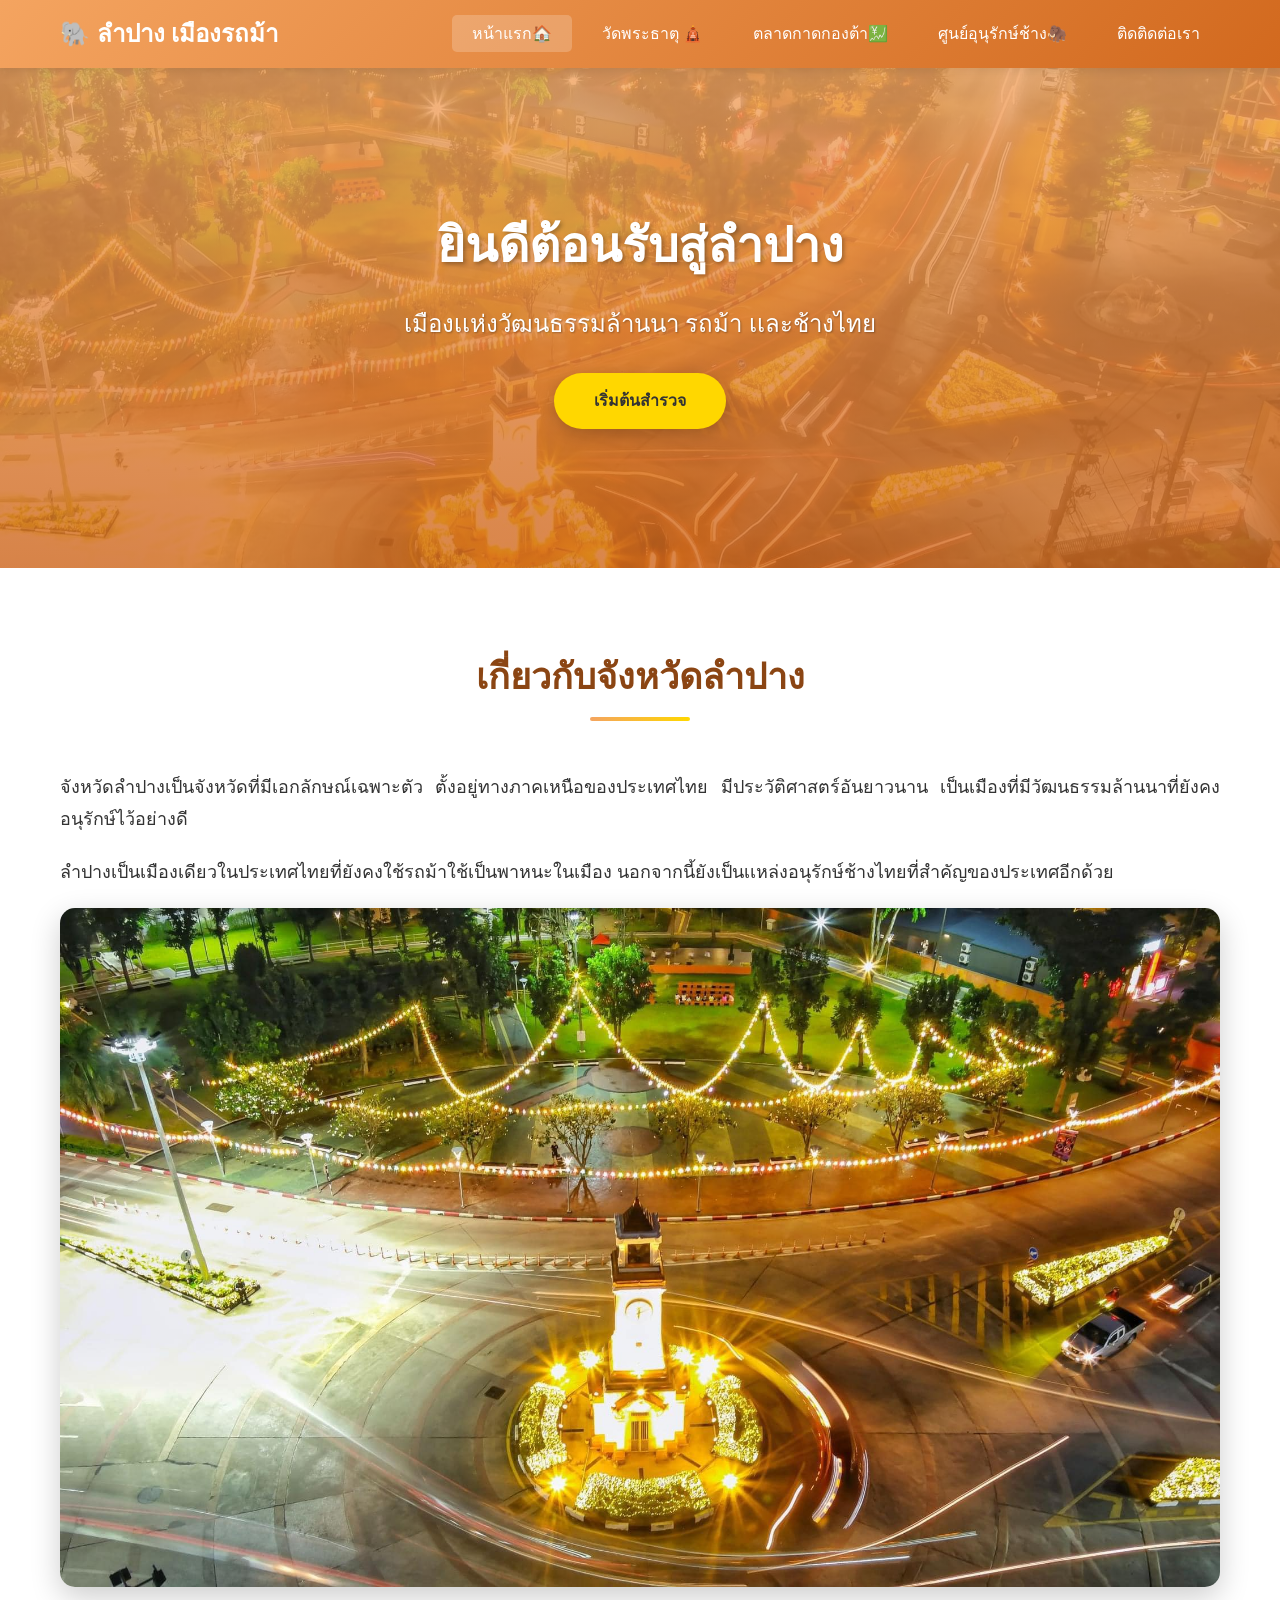
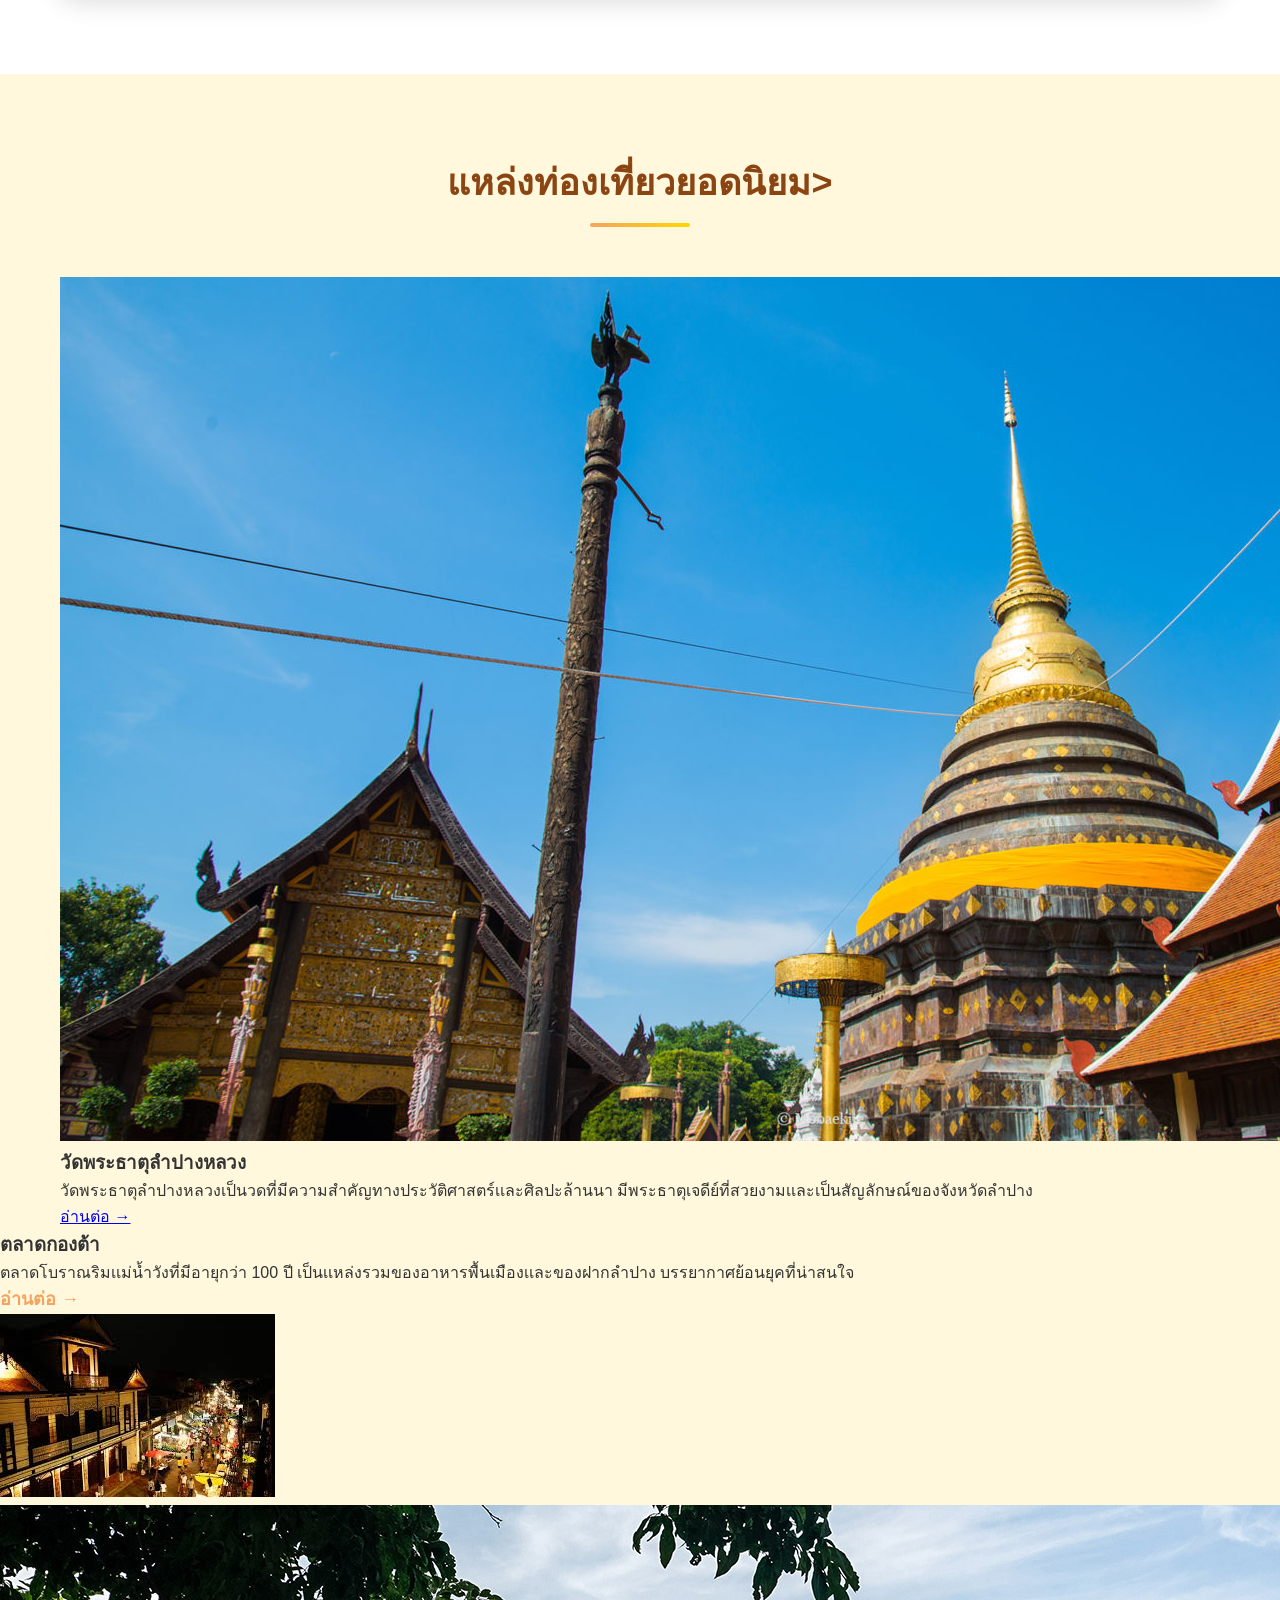
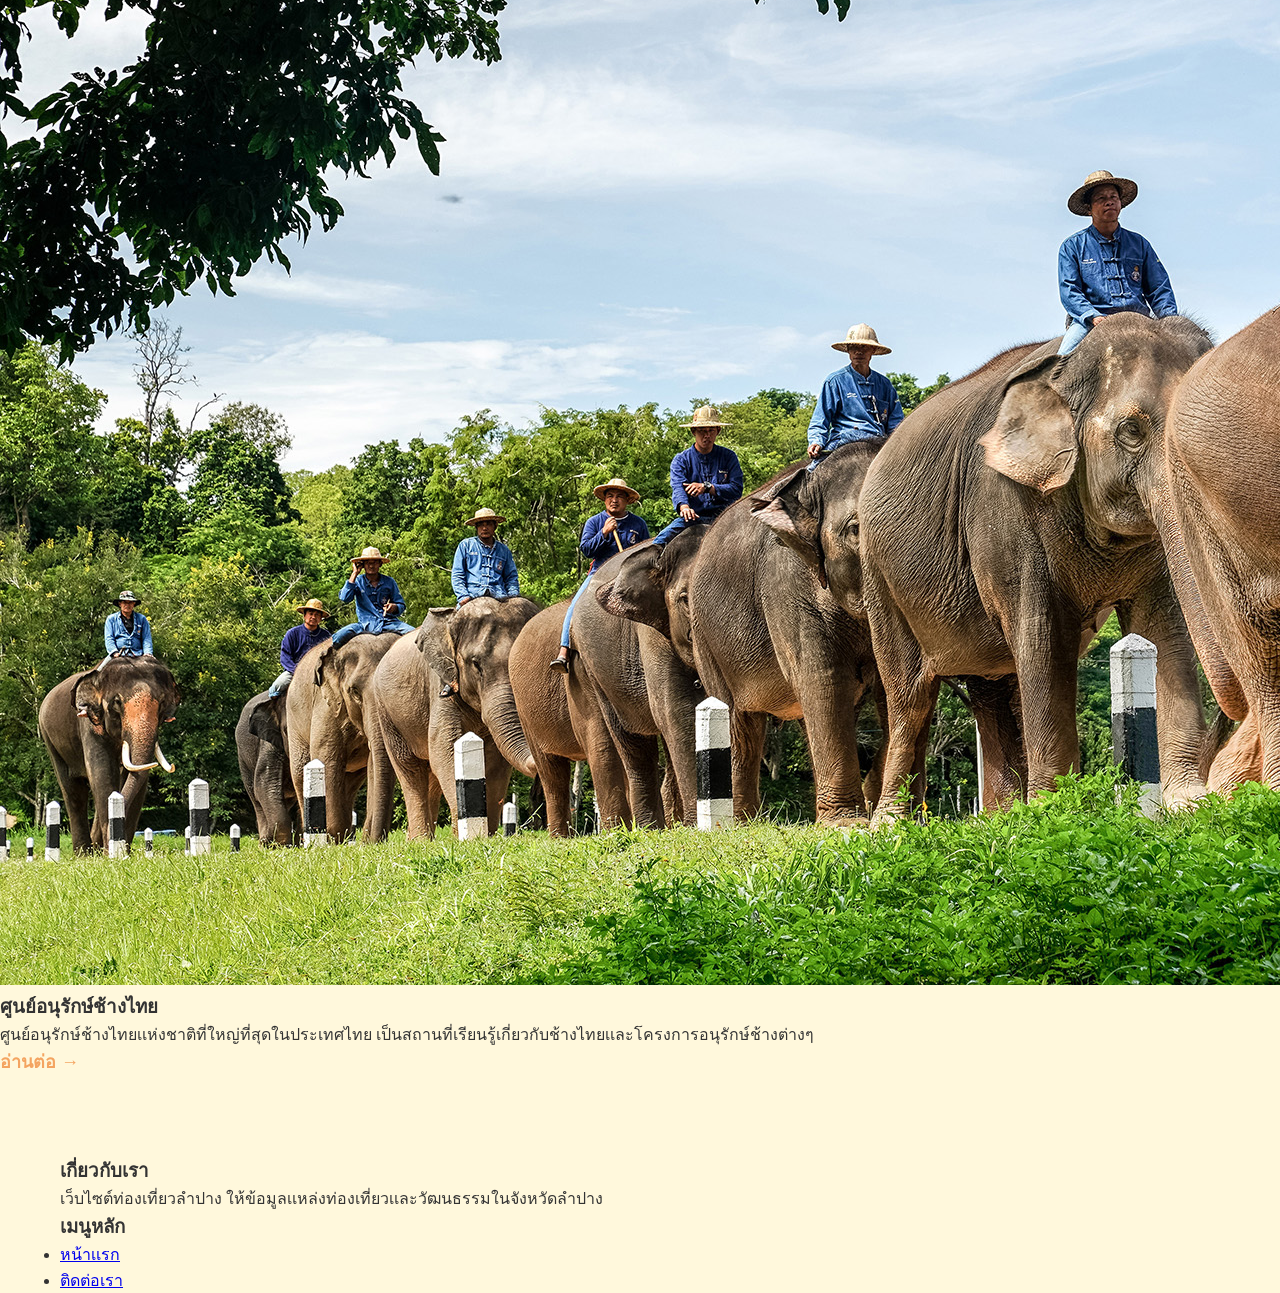
<file: index.html>
<!DOCTYPE html>
<html lang="en">
<head>
    <meta charset="UTF-8">
    <meta name="viewport" content="width=device-width, initial-scale=1.0">
    <title>ท่องเที่ยวลำปาง - เมืองรถม้า</title>
<link rel="stylesheet" href="style.css">
</head>
<body>
    <!-- Header เเละ Navigation -->
     <header>
        <div class="container">
            <div class="logo">
                <h1>🐘 ลำปาง เมืองรถม้า</h1>
        </div>
        <nav>
            <ul>
                <li><a href="index.html" class="active">หน้าแรก🏠</a></li>
                <li><a href="wat-phra-that.html">วัดพระธาตุ 🛕</a></li>
                <li><a href="kad-kong-ta.html">ตลาดกาดกองต้า💹</a></li>
                <li><a href="elephant-center.html">ศูนย์อุนุรักษ์ช้าง🦣</a></li>
                <li><a href="contact.html">ติดติดต่อเรา</a></li>
            </ul>
        </nav>
       </div>
     </header>

     <!-- Hero Section -->
      <section class="hero">
        <div class="hero-content">
            <h2>ยินดีต้อนรับสู่ลำปาง</h2>
            <p>เมืองเเห่งวัฒนธรรมล้านนา รถม้า เเละช้างไทย</p>
            <a href="#attractions" class="btn">เริ่มต้นสำรวจ</a>
        </div>
      </section>

      <!-- เกี่ยวกับลำปาง -->
       <section class="about" id="attractions">
        <div class="container">
            <h2 class="section-title">เกี่ยวกับจังหวัดลำปาง</h2>
            <div class="container-wrapper">
                <div class="content-text">
                    <p>จังหวัดลำปางเป็นจังหวัดที่มีเอกลักษณ์เฉพาะตัว ตั้งอยู่ทางภาคเหนือของประเทศไทย มีประวัติศาสตร์อันยาวนาน เป็นเมืองที่มีวัฒนธรรมล้านนาที่ยังคงอนุรักษ์ไว้อย่างดี</p>
                    <p>ลำปางเป็นเมืองเดียวในประเทศไทยที่ยังคงใช้รถม้าใช้เป็นพาหนะในเมือง นอกจากนี้ยังเป็นเเหล่งอนุรักษ์ช้างไทยที่สำคัญของประเทศอีกด้วย</p>
            </div>
            <div class="content-image">
                <img src="images/lampang1.jpg" alt="ลำปาง">
            </div>
           </div>
        </div>
       </section>

       <!-- เเหล่งท่องเที่ยวนิยม -->
        <section class="attractions">
            <div class="container">
                <h2 class="section-title">แหล่งท่องเที่ยวยอดนิยม></h2>
           
                <!-- สถานที่ 1 -->
                 <div class="attractions-item">
                    <div class="attractions-image">
                        <img src="images/Watphrathatlampangluang.jpg" alt="วัดพระธาตุลำปางหลวง">
                    </div>
                    <div class="attractions-content">
                        <h3>วัดพระธาตุลำปางหลวง</h3>
                        <p>วัดพระธาตุลำปางหลวงเป็นวดที่มีความสำคัญทางประวัติศาสตร์เเละศิลปะล้านนา มีพระธาตุเจดีย์ที่สวยงามเเละเป็นสัญลักษณ์ของจังหวัดลำปาง</p>
                        <a href="wat.phra-that.html">อ่านต่อ →</a>
                    </div>
                 </div>
            </div>

            <!-- สถานที่ 2 -->
             <div class="attractions-item revese">
                <div class="attractions-content">
                    <h3>ตลาดกองต้า</h3>
                    <p>ตลาดโบราณริมเเม่น้ำวังที่มีอายุกว่า 100 ปี เป็นเเหล่งรวมของอาหารพื้นเมืองเเละของฝากลำปาง บรรยากาศย้อนยุคที่น่าสนใจ</p>
                    <a href="kad-kong-ta.html" class="btn-link">อ่านต่อ →</a>
                </div>
                <div class="attractions-image">
                    <img src="images/kongtamarket3.jpg" alt="ตลาดกองต้า">
                </div>
             </div>
           
             <!-- สถานที่ 3 -->
              <div class="attractions-item">
                <div class="attractions-image">
                    <img src="images/changthai1.jpg" alt="ศูนย์อนุรักษ์ช้างไทย">
                </div>
                <div class="attractions-content">
                    <h3>ศูนย์อนุรักษ์ช้างไทย</h3>
                    <p>ศูนย์อนุรักษ์ช้างไทยเเห่งชาติที่ใหญ่ที่สุดในประเทศไทย เป็นสถานที่เรียนรู้เกี่ยวกับช้างไทยเเละโครงการอนุรักษ์ช้างต่างๆ</p>
                    <a href="elephant-center.html" class="btn-link">อ่านต่อ →</a>
                </div>
              </div>
        </section>

        <!-- Footer -->
         <footer>
            <div class="container">
                <div class="footer-content">
                    <div class="footer-section">
                        <h3>เกี่ยวกับเรา</h3>
                        <p>เว็บไซต์ท่องเที่ยวลำปาง ให้ข้อมูลเเหล่งท่องเที่ยวเเละวัฒนธรรมในจังหวัดลำปาง</p>
                    </div>
                    <div class="footer-section">
                        <h3>เมนูหลัก</h3>
                        <ul>
                            <li><a href="index.html">หน้าเเรก</a></li>
                            <li><a href="contact.html">ติดต่อเรา</a></li>
                        </ul>
                    </div>
                </div>
            </div>
         </footer>
</body>
</html>
</file>
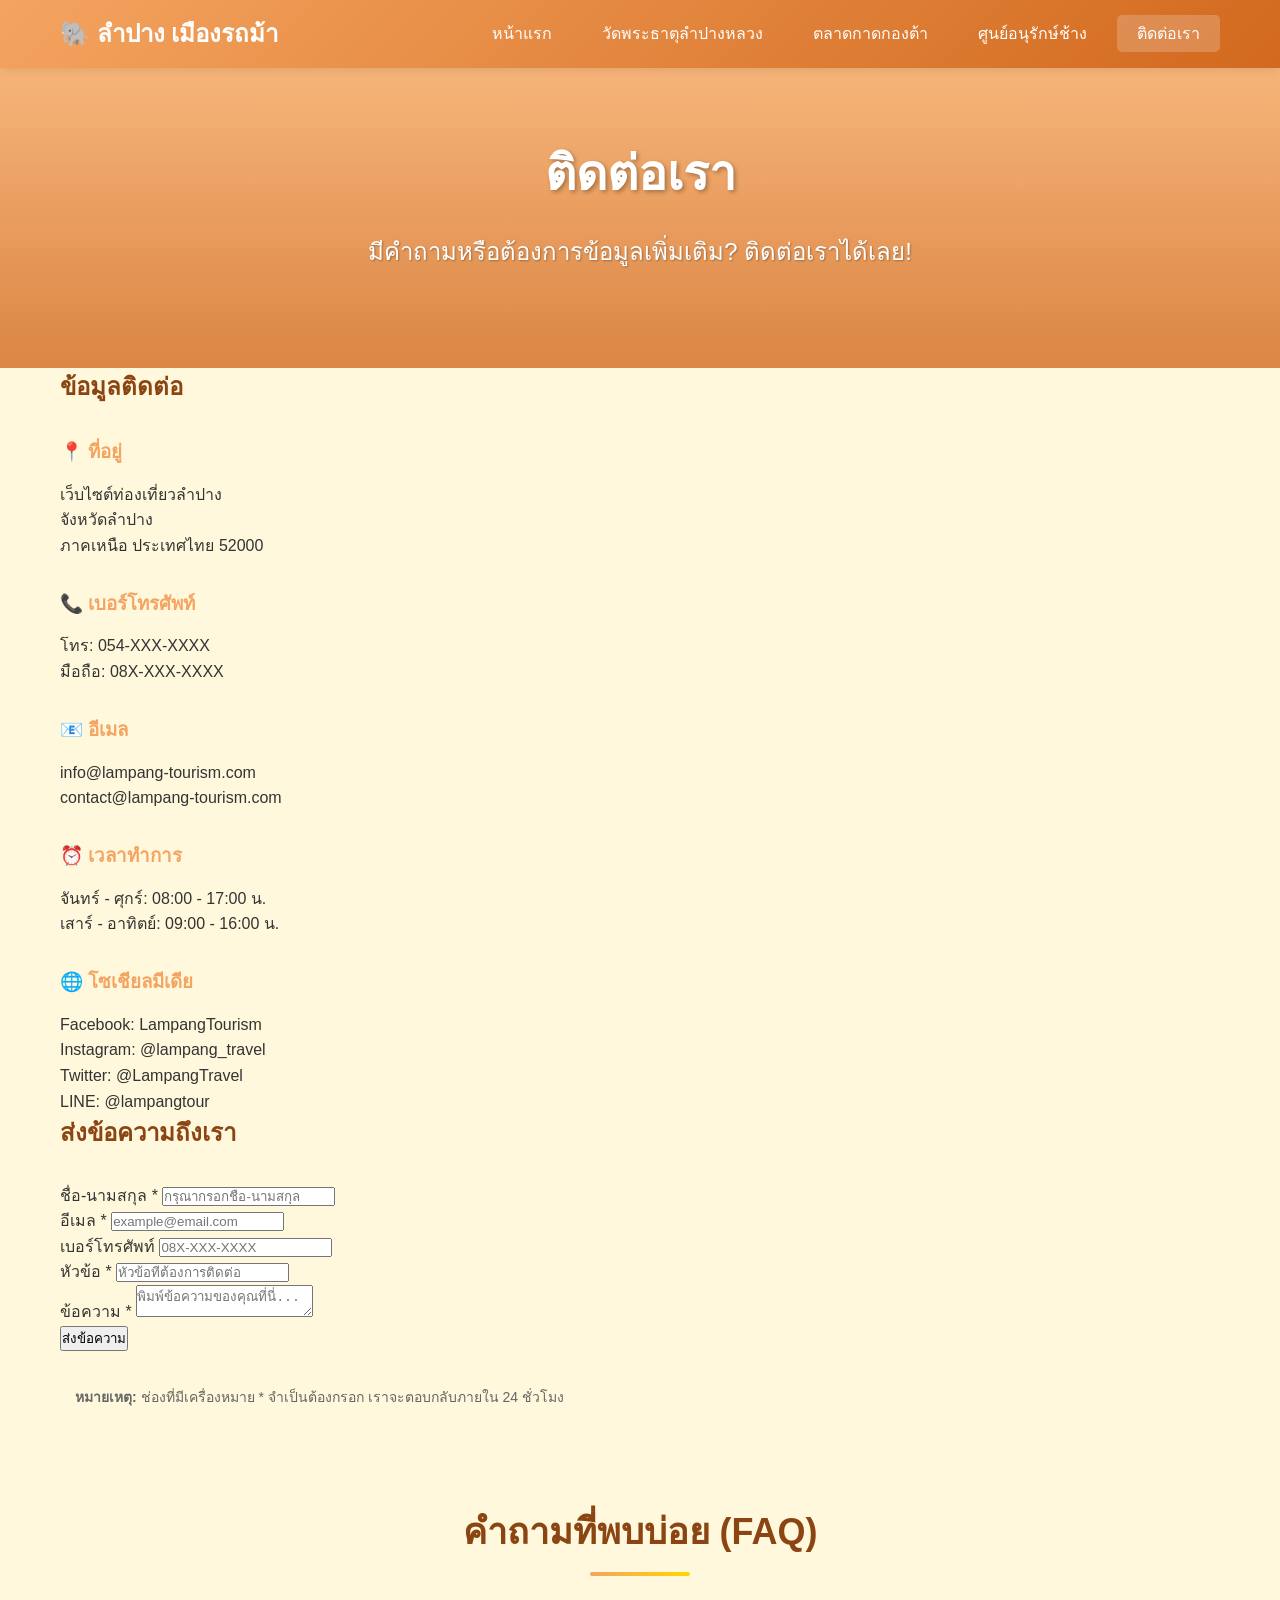
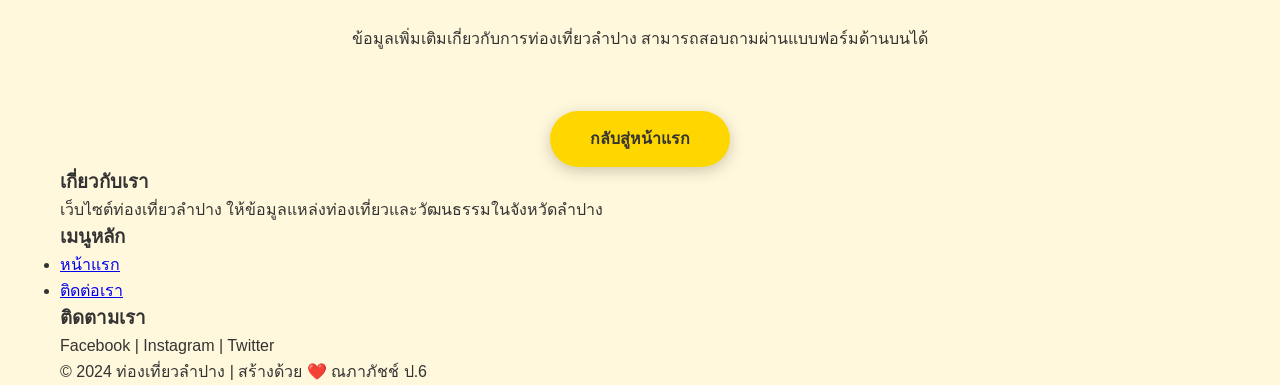
<file: contact.html>
<!DOCTYPE html>
<html lang="th">
<head>
<meta charset="UTF-8">
<meta name="viewport" content="width=device-width, initial-scale=1.0">
<title>ติดต่อเรา - ท่องเที่ยวลำปาง</title>
<link rel="stylesheet" href="style.css">
</head>

<body>

<!-- Header -->
<header>
<div class="container">
<div class="logo">
<h1>🐘 ลำปาง เมืองรถม้า</h1>
</div>
<nav>
<ul>
<li><a href="index.html">หน้าแรก</a></li>
<li><a href="wat-phra-that.html">วัดพระธาตุลำปางหลวง</a></li>
<li><a href="kad-kong-ta.html">ตลาดกาดกองต้า</a></li>
<li><a href="elephant-center.html">ศูนย์อนุรักษ์ช้าง</a></li>
<li><a href="contact.html" class="active">ติดต่อเรา</a></li>
</ul>
</nav>
</div>
</header>

<!-- Hero Section -->
<section class="hero" style="height:300px; background-image: linear-gradient(rgba(244,164,96,0.8), rgba(210,105,30,0.8)), url('https://images.unsplash.com/photo-1423666639041-f56000c27a9a?w=1600&h=400&fit=crop');">
<div class="hero-content">
<h2>ติดต่อเรา</h2>
<p>มีคำถามหรือต้องการข้อมูลเพิ่มเติม? ติดต่อเราได้เลย!</p>
</div>
</section>

<section class="contact-section">
<div class="container">
<div class="contact-container">

<!-- ข้อมูลติดต่อ -->
<div class="contact-info">
<h2 style="color:#8B4513; margin-bottom:30px;">ข้อมูลติดต่อ</h2>

<div style="margin-bottom:30px;">
<h3 style="color:#F4A460; margin-bottom:15px;">📍 ที่อยู่</h3>
<p>
เว็บไซต์ท่องเที่ยวลำปาง<br>
จังหวัดลำปาง<br>
ภาคเหนือ ประเทศไทย 52000
</p>
</div>

<div style="margin-bottom:30px;">
<h3 style="color:#F4A460; margin-bottom:15px;">📞 เบอร์โทรศัพท์</h3>
<p>
โทร: 054-XXX-XXXX<br>
มือถือ: 08X-XXX-XXXX
</p>
</div>

<div style="margin-bottom:30px;">
<h3 style="color:#F4A460; margin-bottom:15px;">📧 อีเมล</h3>
<p>
info@lampang-tourism.com<br>
contact@lampang-tourism.com
</p>
</div>

<div style="margin-bottom:30px;">
<h3 style="color:#F4A460; margin-bottom:15px;">⏰ เวลาทำการ</h3>
<p>
จันทร์ - ศุกร์: 08:00 - 17:00 น.<br>
เสาร์ - อาทิตย์: 09:00 - 16:00 น.
</p>
</div>

<div>
<h3 style="color:#F4A460; margin-bottom:15px;">🌐 โซเชียลมีเดีย</h3>
<p>
Facebook: LampangTourism<br>
Instagram: @lampang_travel<br>
Twitter: @LampangTravel<br>
LINE: @lampangtour
</p>
</div>
</div>

<!-- ฟอร์มติดต่อ -->
<div class="contact-form">
<h2 style="color:#8B4513; margin-bottom:30px;">ส่งข้อความถึงเรา</h2>

<form>
<div class="form-group">
<label for="name">ชื่อ-นามสกุล *</label>
<input type="text" id="name" name="name" required placeholder="กรุณากรอกชื่อ-นามสกุล">
</div>

<div class="form-group">
<label for="email">อีเมล *</label>
<input type="email" id="email" name="email" required placeholder="example@email.com">
</div>

<div class="form-group">
<label for="phone">เบอร์โทรศัพท์</label>
<input type="tel" id="phone" name="phone" placeholder="08X-XXX-XXXX">
</div>

<div class="form-group">
<label for="subject">หัวข้อ *</label>
<input type="text" id="subject" name="subject" required placeholder="หัวข้อที่ต้องการติดต่อ">
</div>

<div class="form-group">
<label for="message">ข้อความ *</label>
<textarea id="message" name="message" required placeholder="พิมพ์ข้อความของคุณที่นี่..."></textarea>
</div>

<button type="submit" class="submit-btn">ส่งข้อความ</button>
</form>

<div style="margin-top:20px; padding:15px; background-color:#FFF8DC; border-radius:5px;">
<p style="font-size:14px; color:#666; margin:0;">
<strong>หมายเหตุ:</strong> ช่องที่มีเครื่องหมาย * จำเป็นต้องกรอก เราจะตอบกลับภายใน 24 ชั่วโมง
</p>
</div>

</div>
</div>

<!-- FAQ -->
<div style="margin-top:80px;">
<h2 class="section-title">คำถามที่พบบ่อย (FAQ)</h2>
<p style="text-align:center;">ข้อมูลเพิ่มเติมเกี่ยวกับการท่องเที่ยวลำปาง สามารถสอบถามผ่านแบบฟอร์มด้านบนได้</p>
</div>

<!-- ปุ่มกลับ -->
<div style="margin-top:60px; text-align:center;">
<a href="index.html" class="btn">กลับสู่หน้าแรก</a>
</div>

</div>
</section>

<!-- Footer -->
<footer>
<div class="container">
<div class="footer-content">

<div class="footer-section">
<h3>เกี่ยวกับเรา</h3>
<p>เว็บไซต์ท่องเที่ยวลำปาง ให้ข้อมูลแหล่งท่องเที่ยวและวัฒนธรรมในจังหวัดลำปาง</p>
</div>

<div class="footer-section">
<h3>เมนูหลัก</h3>
<ul>
<li><a href="index.html">หน้าแรก</a></li>
<li><a href="contact.html">ติดต่อเรา</a></li>
</ul>
</div>

<div class="footer-section">
<h3>ติดตามเรา</h3>
<p>Facebook | Instagram | Twitter</p>
</div>

</div>

<div class="footer-bottom">
<p>&copy; 2024 ท่องเที่ยวลำปาง | สร้างด้วย ❤️ ณภาภัชช์ ป.6</p>
</div>

</div>
</footer>

</body>
</html>
</file>
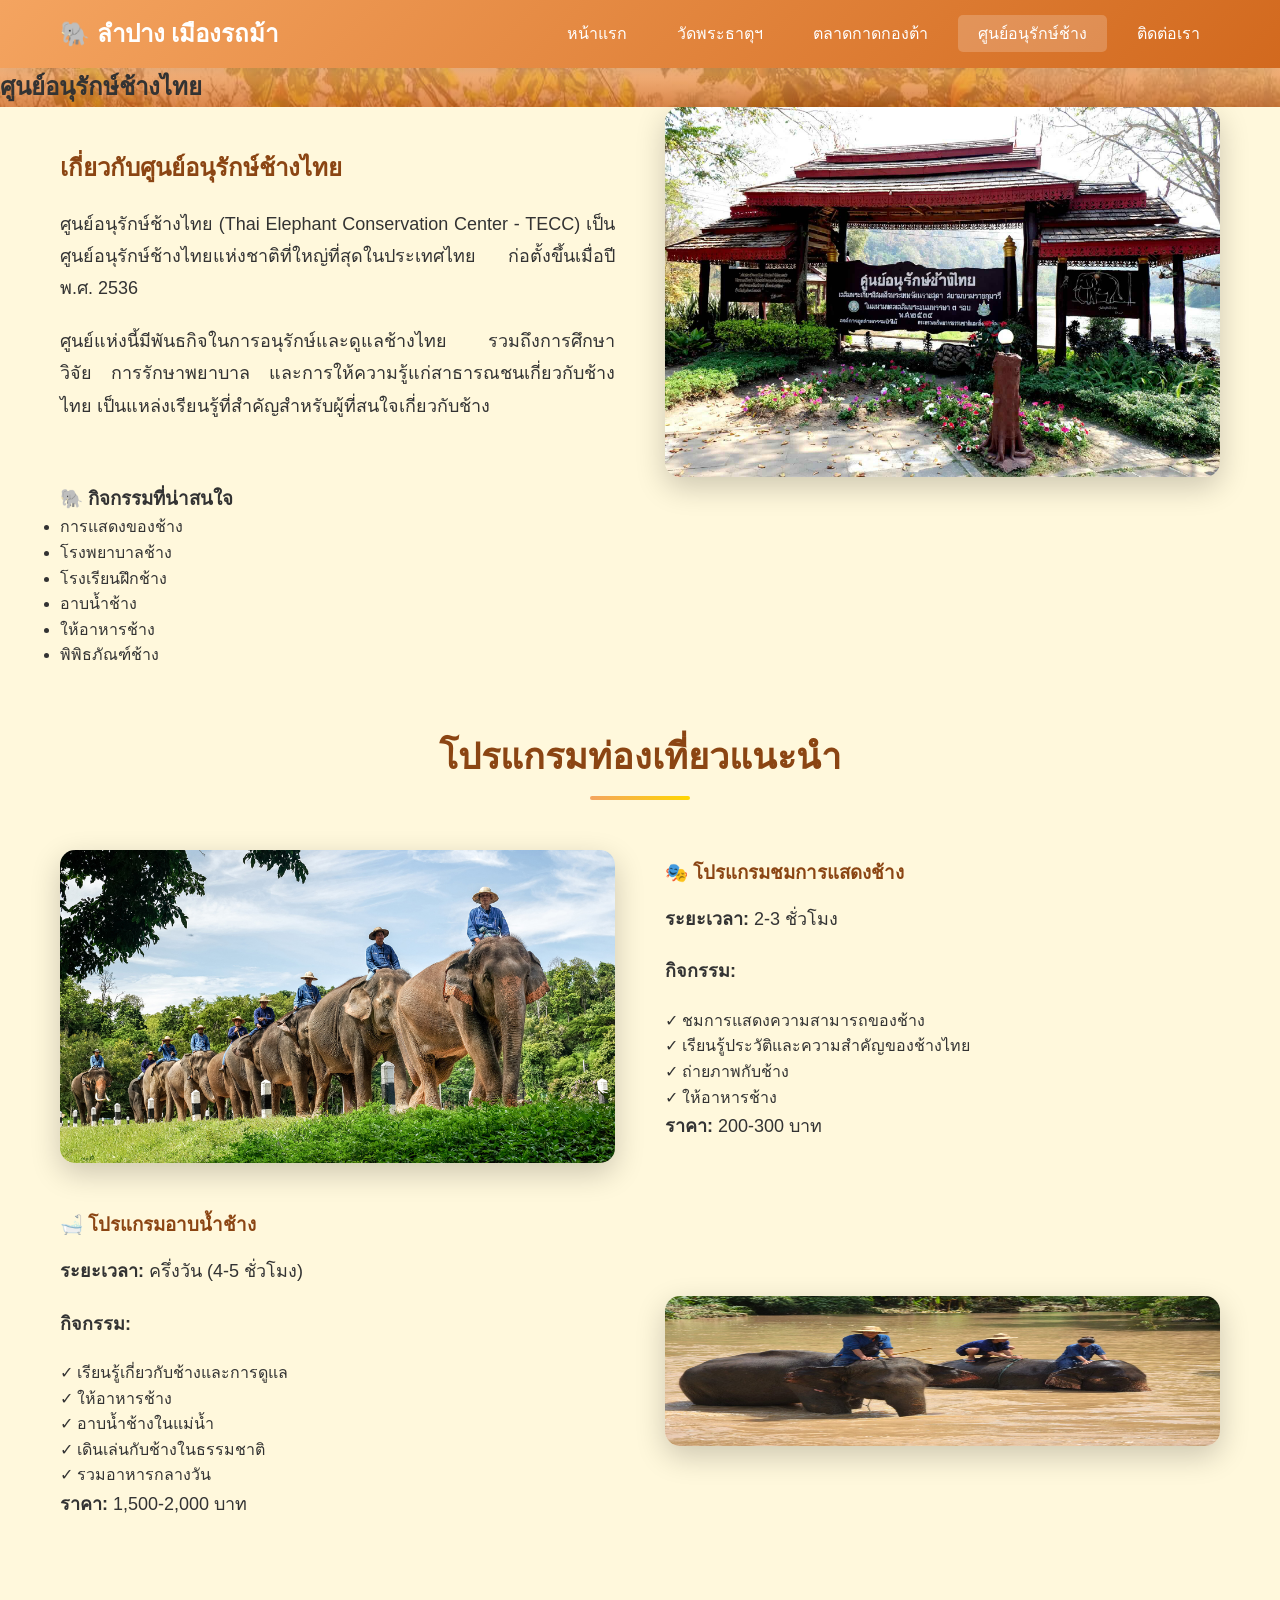
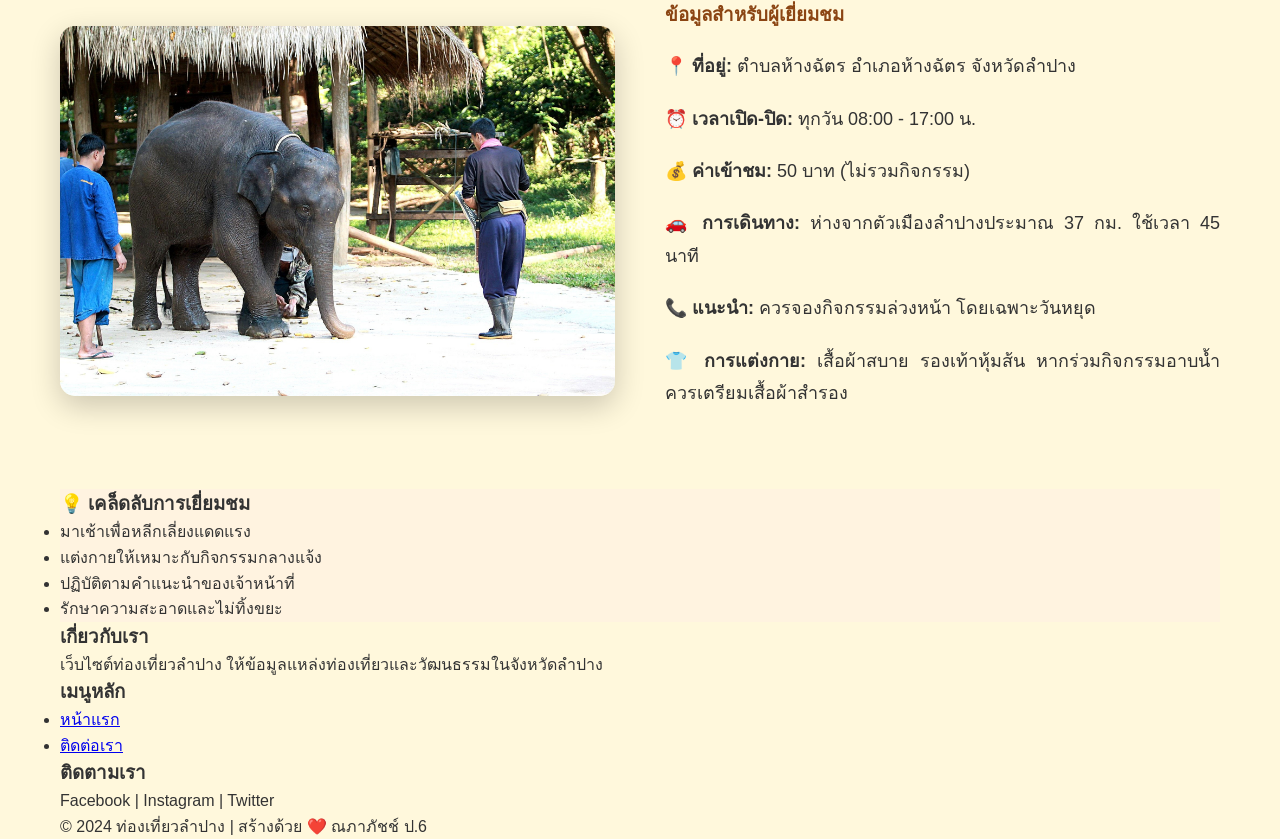
<file: elephant.html>
<!DOCTYPE html>
<html lang="th">
<head>
<meta charset="UTF-8">
<meta name="viewport" content="width=device-width, initial-scale=1.0">
<title>ศูนย์อนุรักษ์ช้างไทย - ท่องเที่ยวลำปาง</title>
<link rel="stylesheet" href="style.css">
</head>

<body>

<!-- Header และ Navigation -->
<header>
<div class="container">
<div class="logo">
<h1>🐘 ลำปาง เมืองรถม้า</h1>
</div>
<nav>
<ul>
<li><a href="index.html">หน้าแรก</a></li>
<li><a href="wat-phra-that.html">วัดพระธาตุฯ</a></li>
<li><a href="kad-kong-ta.html">ตลาดกาดกองต้า</a></li>
<li><a href="elephant-center.html" class="active">ศูนย์อนุรักษ์ช้าง</a></li>
<li><a href="contact.html">ติดต่อเรา</a></li>
</ul>
</nav>
</div>
</header>

<!-- Hero Section -->
<section class="detail-hero" style="background-image: linear-gradient(rgba(244,164,96,0.8), rgba(210,105,30,0.8)), url('images/changthai0.jpeg');">
<h2>ศูนย์อนุรักษ์ช้างไทย</h2>
</section>

<!-- Detail Content -->
<section class="detail-content">
<div class="container">

<div class="content-wrapper">
<div class="content-text">
<h2 style="color:#8B4513; margin-bottom:20px;">เกี่ยวกับศูนย์อนุรักษ์ช้างไทย</h2>

<p>ศูนย์อนุรักษ์ช้างไทย (Thai Elephant Conservation Center - TECC)
เป็นศูนย์อนุรักษ์ช้างไทยแห่งชาติที่ใหญ่ที่สุดในประเทศไทย
ก่อตั้งขึ้นเมื่อปี พ.ศ. 2536</p>

<p>ศูนย์แห่งนี้มีพันธกิจในการอนุรักษ์และดูแลช้างไทย
รวมถึงการศึกษา วิจัย การรักษาพยาบาล
และการให้ความรู้แก่สาธารณชนเกี่ยวกับช้างไทย
เป็นแหล่งเรียนรู้ที่สำคัญสำหรับผู้ที่สนใจเกี่ยวกับช้าง</p>
</div>

<div class="content-image">
<img src="images/changthai01.jpeg" alt="ศูนย์อนุรักษ์ช้างไทย">
</div>
</div>

<!-- ไฮไลท์ -->
<div class="info-box">
<h3>🐘 กิจกรรมที่น่าสนใจ</h3>
<ul>
<li>การแสดงของช้าง</li>
<li>โรงพยาบาลช้าง</li>
<li>โรงเรียนฝึกช้าง</li>
<li>อาบน้ำช้าง</li>
<li>ให้อาหารช้าง</li>
<li>พิพิธภัณฑ์ช้าง</li>
</ul>
</div>

<!-- โปรแกรมท่องเที่ยว -->
<div style="margin-top:60px;">
<h2 class="section-title">โปรแกรมท่องเที่ยวแนะนำ</h2>

<div class="content-wrapper" style="margin-bottom:40px;">
<div class="content-image">
<img src="images/changthai1.jpg" alt="การแสดงช้าง">
</div>

<div class="content-text">
<h3 style="color:#8B4513; margin-bottom:15px;">🎭 โปรแกรมชมการแสดงช้าง</h3>
<p><strong>ระยะเวลา:</strong> 2-3 ชั่วโมง</p>
<p><strong>กิจกรรม:</strong></p>
<ul style="list-style:none; padding-left:0;">
<li>✓ ชมการแสดงความสามารถของช้าง</li>
<li>✓ เรียนรู้ประวัติและความสำคัญของช้างไทย</li>
<li>✓ ถ่ายภาพกับช้าง</li>
<li>✓ ให้อาหารช้าง</li>
</ul>
<p><strong>ราคา:</strong> 200-300 บาท</p>
</div>
</div>

<div class="content-wrapper">
<div class="content-text">
<h3 style="color:#8B4513; margin-bottom:15px;">🛁 โปรแกรมอาบน้ำช้าง</h3>
<p><strong>ระยะเวลา:</strong> ครึ่งวัน (4-5 ชั่วโมง)</p>
<p><strong>กิจกรรม:</strong></p>
<ul style="list-style:none; padding-left:0;">
<li>✓ เรียนรู้เกี่ยวกับช้างและการดูแล</li>
<li>✓ ให้อาหารช้าง</li>
<li>✓ อาบน้ำช้างในแม่น้ำ</li>
<li>✓ เดินเล่นกับช้างในธรรมชาติ</li>
<li>✓ รวมอาหารกลางวัน</li>
</ul>
<p><strong>ราคา:</strong> 1,500-2,000 บาท</p>
</div>

<div class="content-image">
<img src="images/changthai2.jpg" alt="อาบน้ำช้าง" width="150" height="150">
</div>
</div>
</div>

<!-- ข้อมูลสำหรับผู้เยี่ยมชม -->
<div class="content-wrapper" style="margin-top:60px;">
<div class="content-image">
<img src="images/changthai6.jpg" alt="ช้างน้อย">
</div>

<div class="content-text">
<h3 style="color:#8B4513; margin-bottom:20px;">ข้อมูลสำหรับผู้เยี่ยมชม</h3>
<p><strong>📍 ที่อยู่:</strong> ตำบลห้างฉัตร อำเภอห้างฉัตร จังหวัดลำปาง</p>
<p><strong>⏰ เวลาเปิด-ปิด:</strong> ทุกวัน 08:00 - 17:00 น.</p>
<p><strong>💰 ค่าเข้าชม:</strong> 50 บาท (ไม่รวมกิจกรรม)</p>
<p><strong>🚗 การเดินทาง:</strong> ห่างจากตัวเมืองลำปางประมาณ 37 กม. ใช้เวลา 45 นาที</p>
<p><strong>📞 แนะนำ:</strong> ควรจองกิจกรรมล่วงหน้า โดยเฉพาะวันหยุด</p>
<p><strong>👕 การแต่งกาย:</strong> เสื้อผ้าสบาย รองเท้าหุ้มส้น หากร่วมกิจกรรมอาบน้ำควรเตรียมเสื้อผ้าสำรอง</p>
</div>
</div>

<!-- เคล็ดลับ -->
<div class="info-box" style="margin-top:60px; background-color:#FFF3E0; border-left-color:#FF9800;">
<h3>💡 เคล็ดลับการเยี่ยมชม</h3>
<ul>
<li>มาเช้าเพื่อหลีกเลี่ยงแดดแรง</li>
<li>แต่งกายให้เหมาะกับกิจกรรมกลางแจ้ง</li>
<li>ปฏิบัติตามคำแนะนำของเจ้าหน้าที่</li>
<li>รักษาความสะอาดและไม่ทิ้งขยะ</li>
</ul>
</div>

</div>
</section>

<!-- Footer -->
<footer>
<div class="container">
<div class="footer-content">
<div class="footer-section">
<h3>เกี่ยวกับเรา</h3>
<p>เว็บไซต์ท่องเที่ยวลำปาง ให้ข้อมูลแหล่งท่องเที่ยวและวัฒนธรรมในจังหวัดลำปาง</p>
</div>

<div class="footer-section">
<h3>เมนูหลัก</h3>
<ul>
<li><a href="index.html">หน้าแรก</a></li>
<li><a href="contact.html">ติดต่อเรา</a></li>
</ul>
</div>

<div class="footer-section">
<h3>ติดตามเรา</h3>
<p>Facebook | Instagram | Twitter</p>
</div>
</div>

<div class="footer-bottom">
<p>&copy; 2024 ท่องเที่ยวลำปาง | สร้างด้วย ❤️ ณภาภัชช์ ป.6</p>
</div>

</div>
</footer>

</body>
</html>
</file>
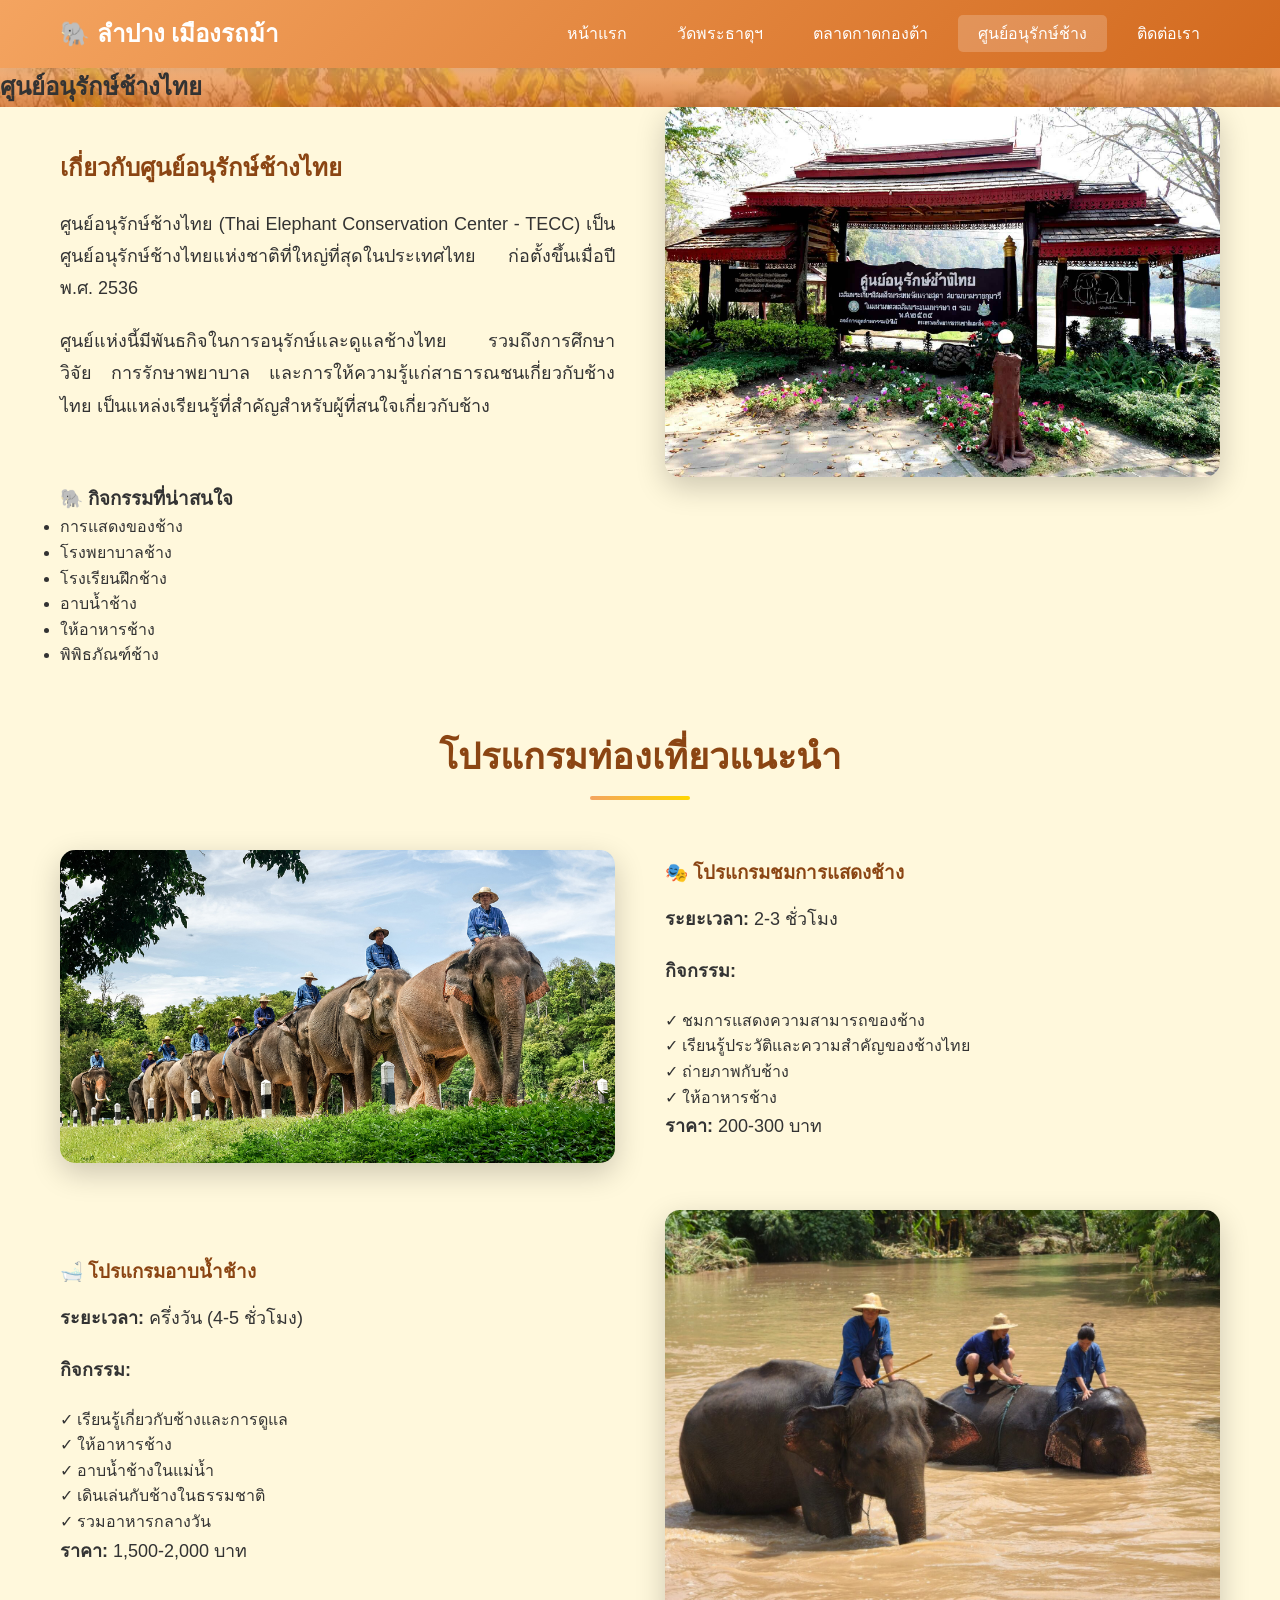
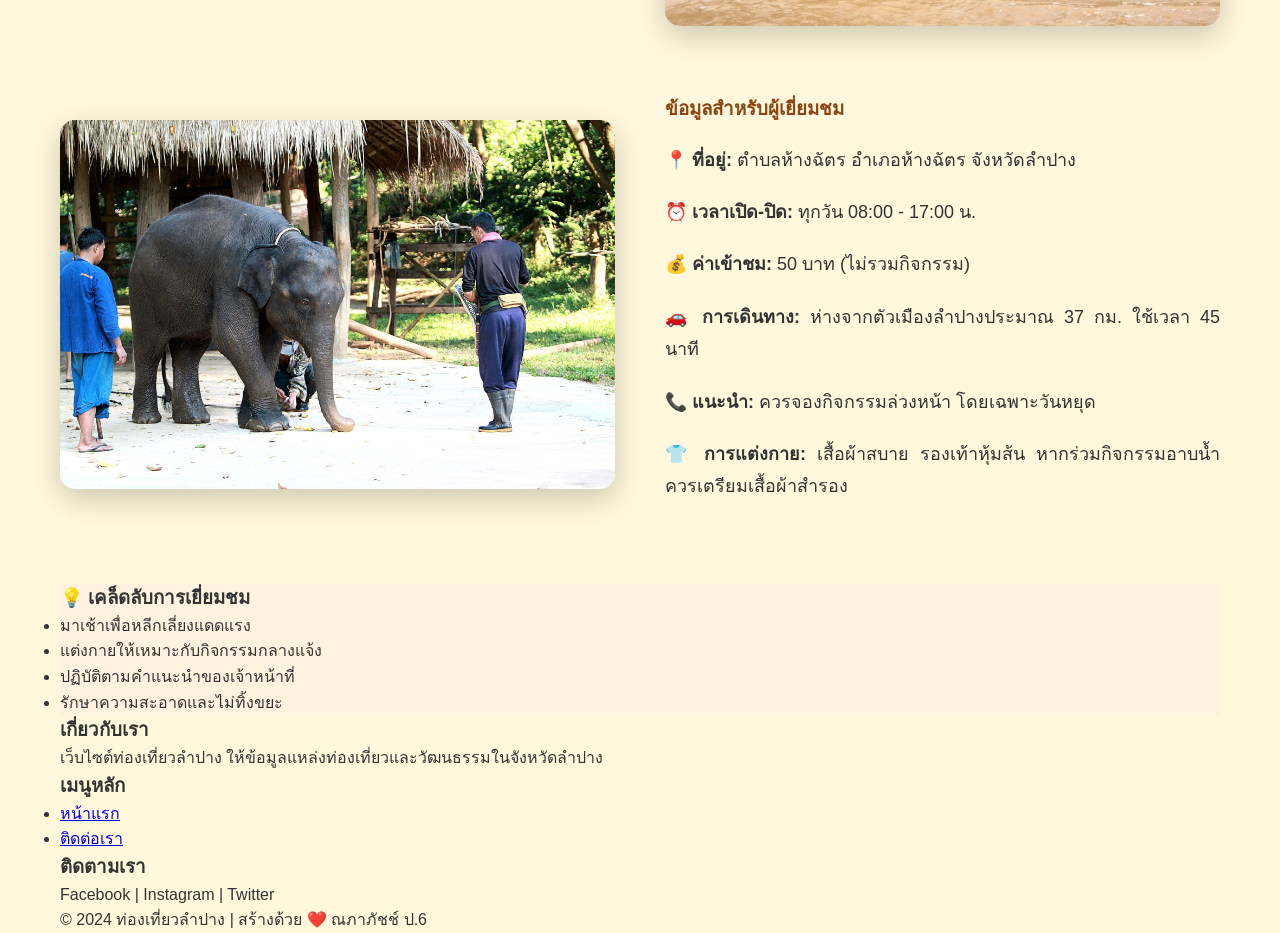
<file: kad-kong-ta.html>
<!DOCTYPE html>
<html lang="th">
<head>
<meta charset="UTF-8">
<meta name="viewport" content="width=device-width, initial-scale=1.0">
<title>ศูนย์อนุรักษ์ช้างไทย - ท่องเที่ยวลำปาง</title>
<link rel="stylesheet" href="style.css">
</head>

<body>

<!-- Header และ Navigation -->
<header>
<div class="container">
<div class="logo">
<h1>🐘 ลำปาง เมืองรถม้า</h1>
</div>
<nav>
<ul>
<li><a href="index.html">หน้าแรก</a></li>
<li><a href="wat-phra-that.html">วัดพระธาตุฯ</a></li>
<li><a href="kad-kong-ta.html">ตลาดกาดกองต้า</a></li>
<li><a href="elephant-center.html" class="active">ศูนย์อนุรักษ์ช้าง</a></li>
<li><a href="contact.html">ติดต่อเรา</a></li>
</ul>
</nav>
</div>
</header>

<!-- Hero Section -->
<section class="detail-hero" style="background-image: linear-gradient(rgba(244,164,96,0.8), rgba(210,105,30,0.8)), url('images/changthai0.jpeg');">
<h2>ศูนย์อนุรักษ์ช้างไทย</h2>
</section>

<!-- Detail Content -->
<section class="detail-content">
<div class="container">

<div class="content-wrapper">
<div class="content-text">
<h2 style="color:#8B4513; margin-bottom:20px;">เกี่ยวกับศูนย์อนุรักษ์ช้างไทย</h2>

<p>ศูนย์อนุรักษ์ช้างไทย (Thai Elephant Conservation Center - TECC)
เป็นศูนย์อนุรักษ์ช้างไทยแห่งชาติที่ใหญ่ที่สุดในประเทศไทย
ก่อตั้งขึ้นเมื่อปี พ.ศ. 2536</p>

<p>ศูนย์แห่งนี้มีพันธกิจในการอนุรักษ์และดูแลช้างไทย
รวมถึงการศึกษา วิจัย การรักษาพยาบาล
และการให้ความรู้แก่สาธารณชนเกี่ยวกับช้างไทย
เป็นแหล่งเรียนรู้ที่สำคัญสำหรับผู้ที่สนใจเกี่ยวกับช้าง</p>
</div>

<div class="content-image">
<img src="images/changthai01.jpeg" alt="ศูนย์อนุรักษ์ช้างไทย">
</div>
</div>

<!-- ไฮไลท์ -->
<div class="info-box">
<h3>🐘 กิจกรรมที่น่าสนใจ</h3>
<ul>
<li>การแสดงของช้าง</li>
<li>โรงพยาบาลช้าง</li>
<li>โรงเรียนฝึกช้าง</li>
<li>อาบน้ำช้าง</li>
<li>ให้อาหารช้าง</li>
<li>พิพิธภัณฑ์ช้าง</li>
</ul>
</div>

<!-- โปรแกรมท่องเที่ยว -->
<div style="margin-top:60px;">
<h2 class="section-title">โปรแกรมท่องเที่ยวแนะนำ</h2>

<div class="content-wrapper" style="margin-bottom:40px;">
<div class="content-image">
<img src="images/changthai1.jpg" alt="การแสดงช้าง">
</div>

<div class="content-text">
<h3 style="color:#8B4513; margin-bottom:15px;">🎭 โปรแกรมชมการแสดงช้าง</h3>
<p><strong>ระยะเวลา:</strong> 2-3 ชั่วโมง</p>
<p><strong>กิจกรรม:</strong></p>
<ul style="list-style:none; padding-left:0;">
<li>✓ ชมการแสดงความสามารถของช้าง</li>
<li>✓ เรียนรู้ประวัติและความสำคัญของช้างไทย</li>
<li>✓ ถ่ายภาพกับช้าง</li>
<li>✓ ให้อาหารช้าง</li>
</ul>
<p><strong>ราคา:</strong> 200-300 บาท</p>
</div>
</div>

<div class="content-wrapper">
<div class="content-text">
<h3 style="color:#8B4513; margin-bottom:15px;">🛁 โปรแกรมอาบน้ำช้าง</h3>
<p><strong>ระยะเวลา:</strong> ครึ่งวัน (4-5 ชั่วโมง)</p>
<p><strong>กิจกรรม:</strong></p>
<ul style="list-style:none; padding-left:0;">
<li>✓ เรียนรู้เกี่ยวกับช้างและการดูแล</li>
<li>✓ ให้อาหารช้าง</li>
<li>✓ อาบน้ำช้างในแม่น้ำ</li>
<li>✓ เดินเล่นกับช้างในธรรมชาติ</li>
<li>✓ รวมอาหารกลางวัน</li>
</ul>
<p><strong>ราคา:</strong> 1,500-2,000 บาท</p>
</div>

<div class="content-image">
<img src="images/changthai2.jpg" alt="อาบน้ำช้าง">
</div>
</div>
</div>

<!-- ข้อมูลสำหรับผู้เยี่ยมชม -->
<div class="content-wrapper" style="margin-top:60px;">
<div class="content-image">
<img src="images/changthai6.jpg" alt="ช้างน้อย">
</div>

<div class="content-text">
<h3 style="color:#8B4513; margin-bottom:20px;">ข้อมูลสำหรับผู้เยี่ยมชม</h3>
<p><strong>📍 ที่อยู่:</strong> ตำบลห้างฉัตร อำเภอห้างฉัตร จังหวัดลำปาง</p>
<p><strong>⏰ เวลาเปิด-ปิด:</strong> ทุกวัน 08:00 - 17:00 น.</p>
<p><strong>💰 ค่าเข้าชม:</strong> 50 บาท (ไม่รวมกิจกรรม)</p>
<p><strong>🚗 การเดินทาง:</strong> ห่างจากตัวเมืองลำปางประมาณ 37 กม. ใช้เวลา 45 นาที</p>
<p><strong>📞 แนะนำ:</strong> ควรจองกิจกรรมล่วงหน้า โดยเฉพาะวันหยุด</p>
<p><strong>👕 การแต่งกาย:</strong> เสื้อผ้าสบาย รองเท้าหุ้มส้น หากร่วมกิจกรรมอาบน้ำควรเตรียมเสื้อผ้าสำรอง</p>
</div>
</div>

<!-- เคล็ดลับ -->
<div class="info-box" style="margin-top:60px; background-color:#FFF3E0; border-left-color:#FF9800;">
<h3>💡 เคล็ดลับการเยี่ยมชม</h3>
<ul>
<li>มาเช้าเพื่อหลีกเลี่ยงแดดแรง</li>
<li>แต่งกายให้เหมาะกับกิจกรรมกลางแจ้ง</li>
<li>ปฏิบัติตามคำแนะนำของเจ้าหน้าที่</li>
<li>รักษาความสะอาดและไม่ทิ้งขยะ</li>
</ul>
</div>

</div>
</section>

<!-- Footer -->
<footer>
<div class="container">
<div class="footer-content">
<div class="footer-section">
<h3>เกี่ยวกับเรา</h3>
<p>เว็บไซต์ท่องเที่ยวลำปาง ให้ข้อมูลแหล่งท่องเที่ยวและวัฒนธรรมในจังหวัดลำปาง</p>
</div>

<div class="footer-section">
<h3>เมนูหลัก</h3>
<ul>
<li><a href="index.html">หน้าแรก</a></li>
<li><a href="contact.html">ติดต่อเรา</a></li>
</ul>
</div>

<div class="footer-section">
<h3>ติดตามเรา</h3>
<p>Facebook | Instagram | Twitter</p>
</div>
</div>

<div class="footer-bottom">
<p>&copy; 2024 ท่องเที่ยวลำปาง | สร้างด้วย ❤️ ณภาภัชช์ ป.6</p>
</div>

</div>
</footer>

</body>
</html>
</file>
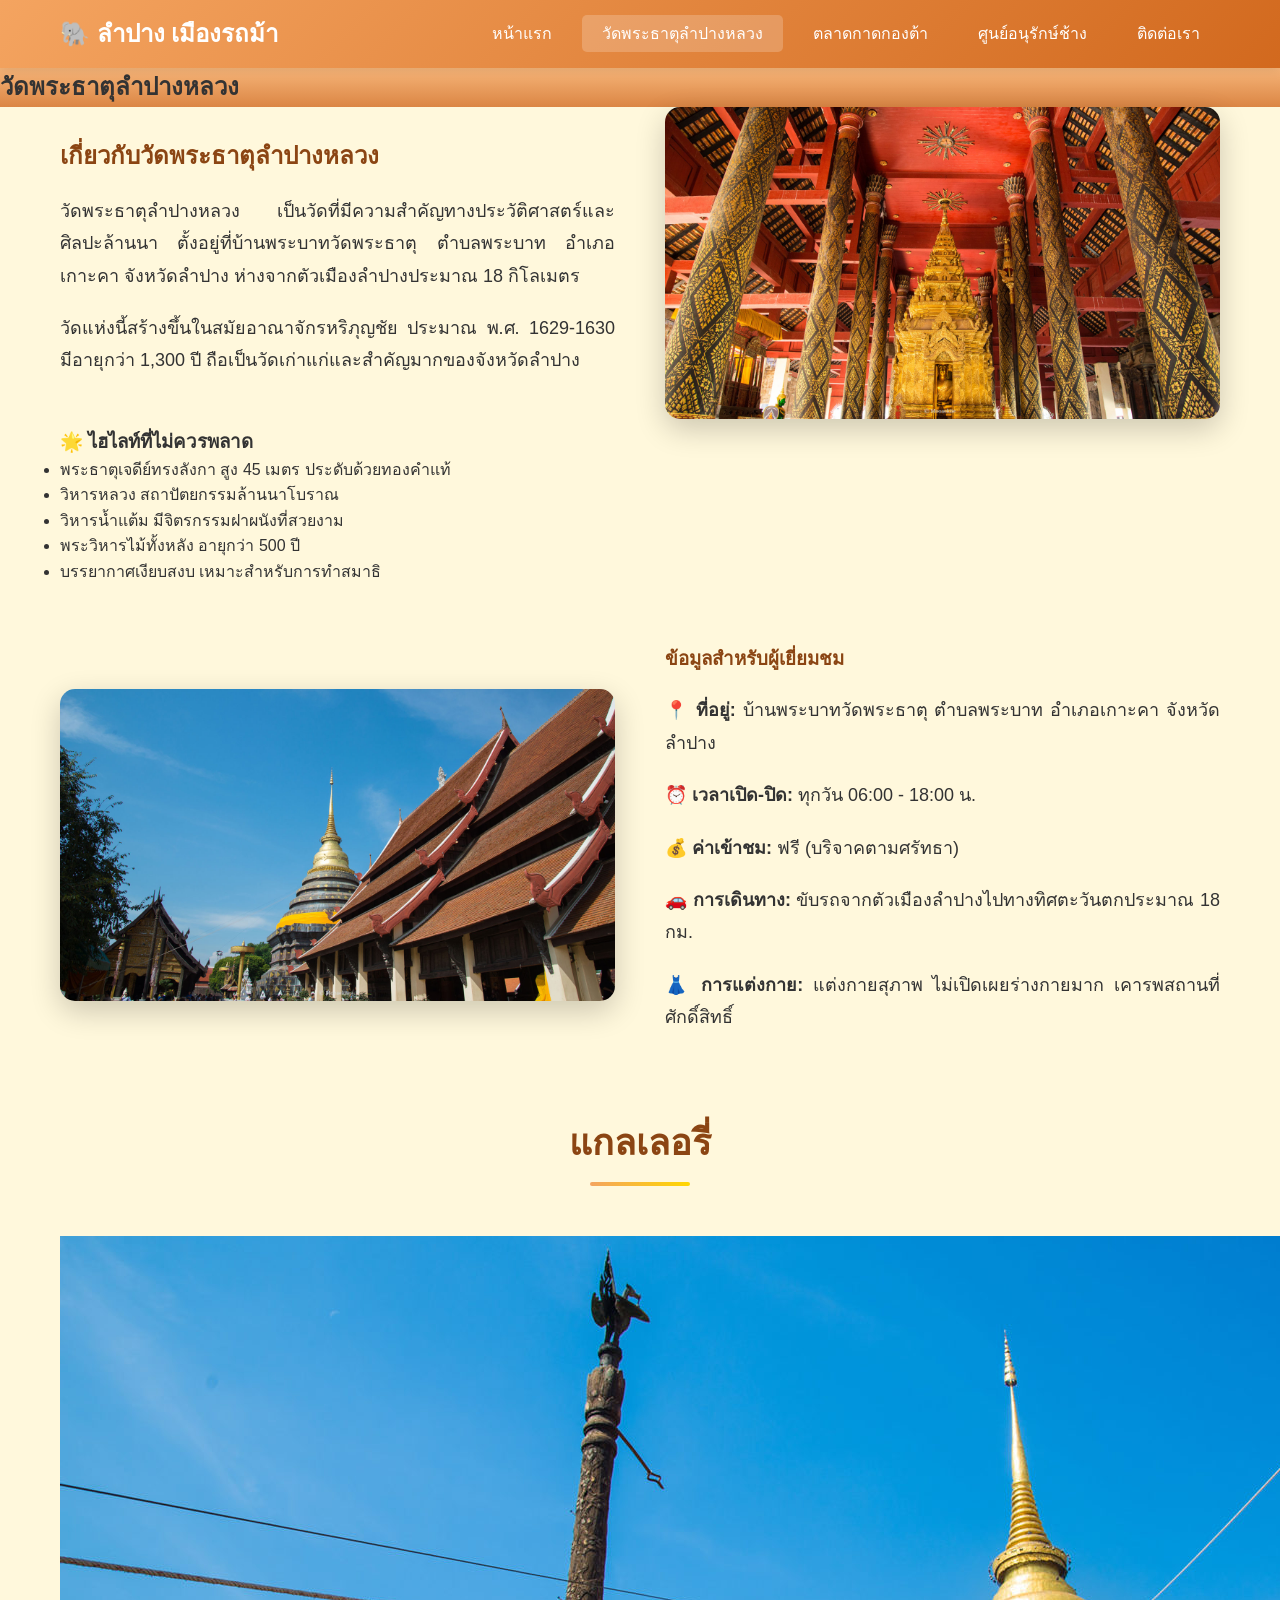
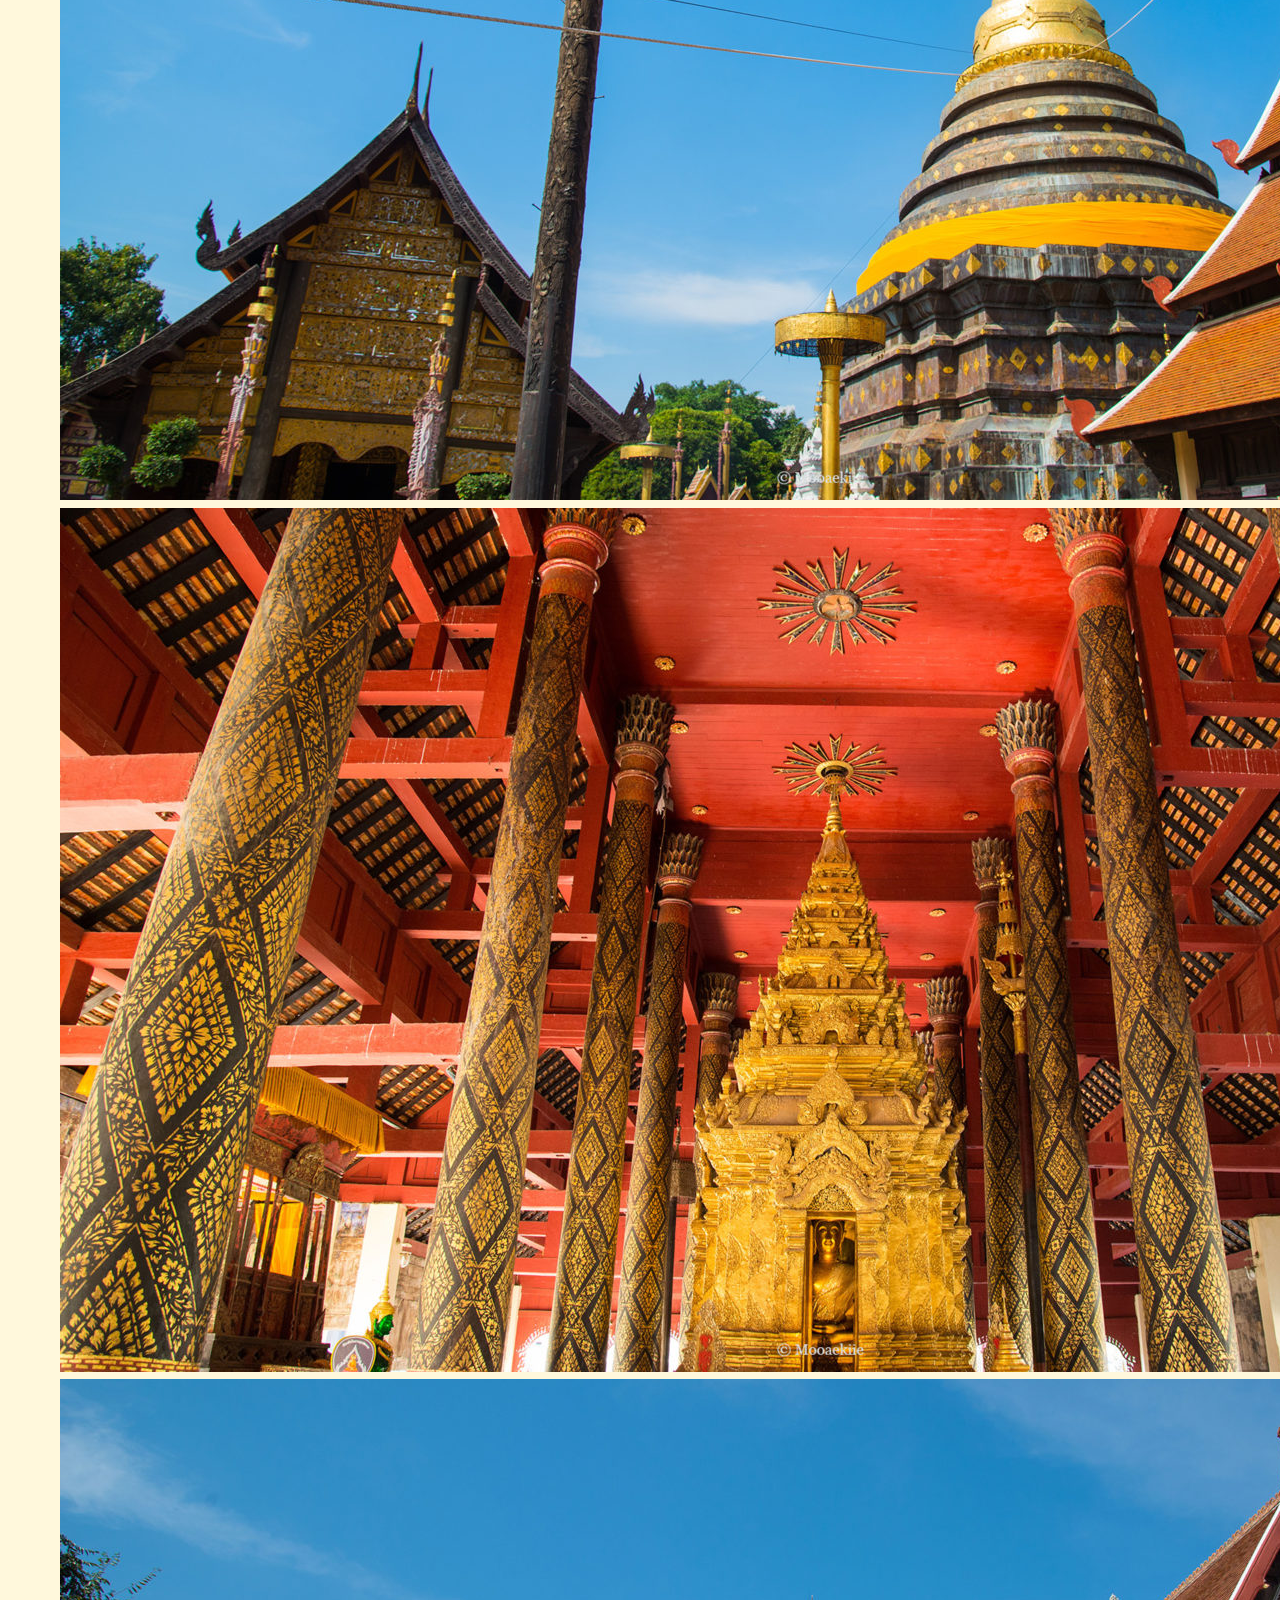
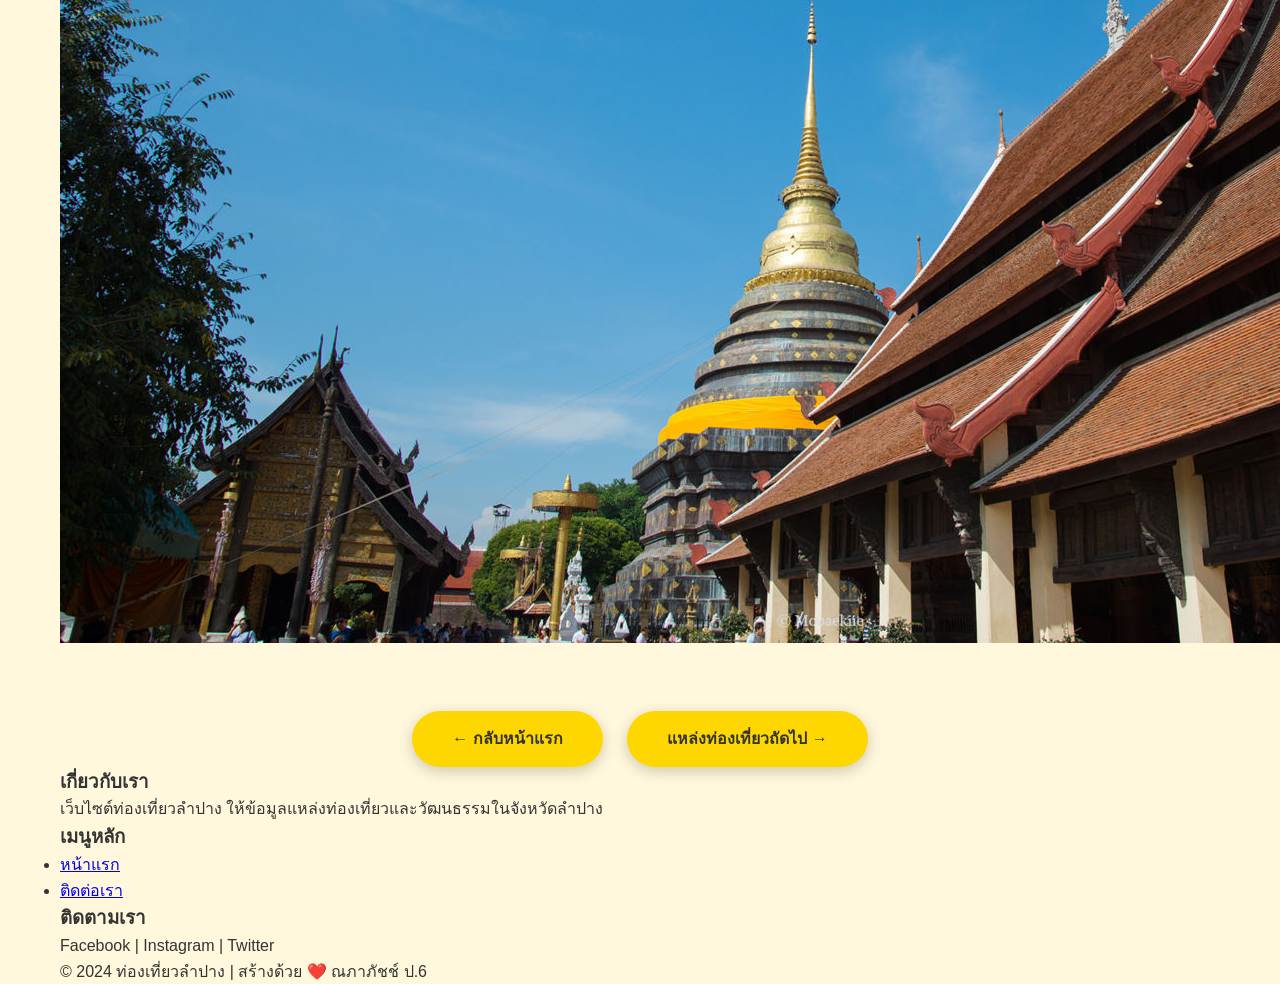
<file: wat-phra-that.html>
<!DOCTYPE html>
<html lang="th">
<head>
<meta charset="UTF-8">
<meta name="viewport" content="width=device-width, initial-scale=1.0">
<title>วัดพระธาตุลำปางหลวง - ท่องเที่ยวลำปาง</title>
<link rel="stylesheet" href="style.css">
</head>

<body>

<!-- Header -->
<header>
<div class="container">
<div class="logo">
<h1>🐘 ลำปาง เมืองรถม้า</h1>
</div>
<nav>
<ul>
<li><a href="index.html">หน้าแรก</a></li>
<li><a href="wat-phra-that.html" class="active">วัดพระธาตุลำปางหลวง</a></li>
<li><a href="kad-kong-ta.html">ตลาดกาดกองต้า</a></li>
<li><a href="elephant-center.html">ศูนย์อนุรักษ์ช้าง</a></li>
<li><a href="contact.html">ติดต่อเรา</a></li>
</ul>
</nav>
</div>
</header>

<!-- Hero Section -->
<section class="detail-hero" style="background-image: linear-gradient(rgba(244,164,96,0.8), rgba(210,105,30,0.8)), url('https://images.unsplash.com/photo-1551882547-ff40c63fe5fa?w=1600&h=400&fit=crop');">
<h2>วัดพระธาตุลำปางหลวง</h2>
</section>

<section class="detail-content">
<div class="container">

<div class="content-wrapper">
<div class="content-text">
<h2 style="color:#8B4513; margin-bottom:20px;">เกี่ยวกับวัดพระธาตุลำปางหลวง</h2>

<p>วัดพระธาตุลำปางหลวง เป็นวัดที่มีความสำคัญทางประวัติศาสตร์และศิลปะล้านนา 
ตั้งอยู่ที่บ้านพระบาทวัดพระธาตุ ตำบลพระบาท อำเภอเกาะคา จังหวัดลำปาง 
ห่างจากตัวเมืองลำปางประมาณ 18 กิโลเมตร</p>

<p>วัดแห่งนี้สร้างขึ้นในสมัยอาณาจักรหริภุญชัย ประมาณ พ.ศ. 1629-1630 
มีอายุกว่า 1,300 ปี ถือเป็นวัดเก่าแก่และสำคัญมากของจังหวัดลำปาง</p>
</div>

<div class="content-image">
<img src="images/Watphrathatlampangluang2.jpg" alt="วัดพระธาตุลำปางหลวง">
</div>
</div>

<!-- ไฮไลท์ -->
<div class="info-box">
<h3>🌟 ไฮไลท์ที่ไม่ควรพลาด</h3>
<ul>
<li>พระธาตุเจดีย์ทรงลังกา สูง 45 เมตร ประดับด้วยทองคำแท้</li>
<li>วิหารหลวง สถาปัตยกรรมล้านนาโบราณ</li>
<li>วิหารน้ำแต้ม มีจิตรกรรมฝาผนังที่สวยงาม</li>
<li>พระวิหารไม้ทั้งหลัง อายุกว่า 500 ปี</li>
<li>บรรยากาศเงียบสงบ เหมาะสำหรับการทำสมาธิ</li>
</ul>
</div>

<!-- ข้อมูลผู้เยี่ยมชม -->
<div class="content-wrapper" style="margin-top:60px;">
<div class="content-image">
<img src="images/Watphrathatlampangluang3.jpg" alt="พระธาตุเจดีย์">
</div>

<div class="content-text">
<h3 style="color:#8B4513; margin-bottom:20px;">ข้อมูลสำหรับผู้เยี่ยมชม</h3>
<p><strong>📍 ที่อยู่:</strong> บ้านพระบาทวัดพระธาตุ ตำบลพระบาท อำเภอเกาะคา จังหวัดลำปาง</p>
<p><strong>⏰ เวลาเปิด-ปิด:</strong> ทุกวัน 06:00 - 18:00 น.</p>
<p><strong>💰 ค่าเข้าชม:</strong> ฟรี (บริจาคตามศรัทธา)</p>
<p><strong>🚗 การเดินทาง:</strong> ขับรถจากตัวเมืองลำปางไปทางทิศตะวันตกประมาณ 18 กม.</p>
<p><strong>👗 การแต่งกาย:</strong> แต่งกายสุภาพ ไม่เปิดเผยร่างกายมาก เคารพสถานที่ศักดิ์สิทธิ์</p>
</div>
</div>

<!-- แกลเลอรี่ -->
<div style="margin-top:60px;">
<h2 class="section-title">แกลเลอรี่</h2>
<div class="gallery">
<img src="images/Watphrathatlampangluang.jpg" alt="วัดพระธาตุ 1">
<img src="images/Watphrathatlampangluang2.jpg" alt="วัดพระธาตุ 2">
<img src="images/Watphrathatlampangluang3.jpg" alt="วัดพระธาตุ 3">
</div>
</div>

<!-- ปุ่มนำทาง -->
<div style="margin-top:60px; text-align:center;">
<a href="index.html" class="btn" style="margin-right:20px;">← กลับหน้าแรก</a>
<a href="kad-kong-ta.html" class="btn">แหล่งท่องเที่ยวถัดไป →</a>
</div>

</div>
</section>

<!-- Footer -->
<footer>
<div class="container">
<div class="footer-content">

<div class="footer-section">
<h3>เกี่ยวกับเรา</h3>
<p>เว็บไซต์ท่องเที่ยวลำปาง ให้ข้อมูลแหล่งท่องเที่ยวและวัฒนธรรมในจังหวัดลำปาง</p>
</div>

<div class="footer-section">
<h3>เมนูหลัก</h3>
<ul>
<li><a href="index.html">หน้าแรก</a></li>
<li><a href="contact.html">ติดต่อเรา</a></li>
</ul>
</div>

<div class="footer-section">
<h3>ติดตามเรา</h3>
<p>Facebook | Instagram | Twitter</p>
</div>

</div>

<div class="footer-bottom">
<p>&copy; 2024 ท่องเที่ยวลำปาง | สร้างด้วย ❤️ ณภาภัชช์ ป.6</p>
</div>

</div>
</footer>

</body>
</html>
</file>
<file: style.css>
/* ========== ตั้งค่าพื้นฐาน ========== */
* {
  margin: 0;
  padding: 0;
  box-sizing: border-box;
}

body {
  font-family: 'Segoe UI', Tahoma, Geneva, Verdana, sans-serif;
  line-height: 1.6;
  color: #333;
  background-color: #FFF8DC;
}

.container {
  max-width: 1200px;
  margin: 0 auto;
  padding: 0 20px;
}

/* ========== Header และ Navigation ========== */
header {
  background: linear-gradient(135deg, #F4A460 0%, #D2691E 100%);
  box-shadow: 0 2px 10px rgba(0,0,0,0.1);
  position: sticky;
  top: 0;
  z-index: 1000;
}

header .container {
  display: flex;
  justify-content: space-between;
  align-items: center;
  padding: 15px 20px;
}

.logo h1 {
  color: white;
  font-size: 24px;
  font-weight: bold;
}

nav ul {
  display: flex;
  list-style: none;
  gap: 10px;
}

nav ul li a {
  color: white;
  text-decoration: none;
  padding: 10px 20px;
  border-radius: 5px;
  transition: all 0.3s ease;
  font-weight: 500;
}

nav ul li a:hover,
nav ul li a.active {
  background-color: rgba(255, 255, 255, 0.2);
  transform: translateY(-2px);
}

/* ========== Hero Section ========== */
.hero {
  background: linear-gradient(rgba(244,164,96,0.8), rgba(210,105,30,0.8)),
              url('images/lampang2.jpg') center/cover;
  height: 500px;
  display: flex;
  align-items: center;
  justify-content: center;
  text-align: center;
  color: white;
}

.hero-content h2 {
  font-size: 48px;
  margin-bottom: 20px;
  text-shadow: 2px 2px 4px rgba(0,0,0,0.3);
}

.hero-content p {
  font-size: 24px;
  margin-bottom: 30px;
  text-shadow: 1px 1px 2px rgba(0,0,0,0.3);
}

.btn {
  display: inline-block;
  padding: 15px 40px;
  background-color: #FFD700;
  color: #333;
  text-decoration: none;
  border-radius: 50px;
  font-weight: bold;
  transition: all 0.3s ease;
  box-shadow: 0 4px 15px rgba(0,0,0,0.2);
}

.btn:hover {
  background-color: #FFA500;
  transform: translateY(-3px);
  box-shadow: 0 6px 20px rgba(0,0,0,0.3);
}

/* ========== Section Title ========== */
.section-title {
  text-align: center;
  font-size: 36px;
  color: #8B4513;
  margin-bottom: 50px;
  position: relative;
  padding-bottom: 15px;
}

.section-title::after {
  content: '';
  position: absolute;
  bottom: 0;
  left: 50%;
  transform: translateX(-50%);
  width: 100px;
  height: 4px;
  background: linear-gradient(90deg, #F4A460, #FFD700);
  border-radius: 2px;
}

/* ========== About Section ========== */
.about {
  padding: 80px 0;
  background-color: white;
}

.content-wrapper {
  display: flex;
  align-items: center;
  gap: 50px;
}

.content-text {
  flex: 1;
}

.content-text p {
  font-size: 18px;
  margin-bottom: 20px;
  text-align: justify;
  line-height: 1.8;
}

.content-image {
  flex: 1;
}

.content-image img {
  width: 100%;
  border-radius: 15px;
  box-shadow: 0 10px 30px rgba(0,0,0,0.2);
  transition: transform 0.3s ease;
}

.content-image img:hover {
  transform: scale(1.05);
}

/* ========== Attractions Section ========== */
.attractions {
  padding: 80px 0;
}

.attraction-item {
  display: flex;
  align-items: center;
  gap: 50px;
  margin-bottom: 60px;
  background-color: white;
  padding: 40px;
  border-radius: 15px;
  box-shadow: 0 5px 20px rgba(0,0,0,0.1);
  transition: transform 0.3s ease;
}

.attraction-item:hover {
  transform: translateY(-5px);
  box-shadow: 0 10px 30px rgba(0,0,0,0.15);
}

.attraction-item.reverse {
  flex-direction: row-reverse;
}

.attraction-image,
.attraction-content {
  flex: 1;
}

.attraction-image img {
  width: 100%;
  border-radius: 10px;
  box-shadow: 0 5px 15px rgba(0,0,0,0.1);
}

.attraction-content h3 {
  font-size: 28px;
  color: #8B4513;
  margin-bottom: 20px;
}

.attraction-content p {
  font-size: 16px;
  line-height: 1.8;
  margin-bottom: 20px;
  text-align: justify;
}

.btn-link {
  color: #F4A460;
  text-decoration: none;
  font-weight: bold;
  font-size: 18px;
  transition: all 0.3s ease;
}

.btn-link:hover {
  color: #D2691E;
  transform: translateX(5px);
}

/* ========== Responsive ========== */
@media (max-width: 768px) {
  header .container {
    flex-direction: column;
    gap: 15px;
  }

  nav ul {
    flex-wrap: wrap;
    justify-content: center;
  }

  .hero-content h2 {
    font-size: 32px;
  }

  .hero-content p {
    font-size: 18px;
  }

  .content-wrapper,
  .attraction-item,
  .contact-container {
    flex-direction: column;
  }

  .section-title {
    font-size: 28px;
  }
}

/* ========== Hero Section ========== */
.hero {
  background: linear-gradient(rgba(244,164,96,0.8), rgba(210,105,30,0.8)),
              url('images/lampang2.jpg') center/cover;
  height: 500px;
  display: flex;
  align-items: center;
  justify-content: center;
  text-align: center;
  color: white;
}

.hero-content h2 {
  font-size: 48px;
  margin-bottom: 20px;
  text-shadow: 2px 2px 4px rgba(0,0,0,0.3);
}

.hero-content p {
  font-size: 24px;
  margin-bottom: 30px;
  text-shadow: 1px 1px 2px rgba(0,0,0,0.3);
}

.btn {
  display: inline-block;
  padding: 15px 40px;
  background-color: #FFD700;
  color: #333;
  text-decoration: none;
  border-radius: 50px;
  font-weight: bold;
  transition: all 0.3s ease;
  box-shadow: 0 4px 15px rgba(0,0,0,0.2);
}

.btn:hover {
  background-color: #FFA500;
  transform: translateY(-3px);
  box-shadow: 0 6px 20px rgba(0,0,0,0.3);
}

/* ========== Section Title ========== */
.section-title {
  text-align: center;
  font-size: 36px;
  color: #8B4513;
  margin-bottom: 50px;
  position: relative;
  padding-bottom: 15px;
}

.section-title::after {
  content: '';
  position: absolute;
  bottom: 0;
  left: 50%;
  transform: translateX(-50%);
  width: 100px;
  height: 4px;
  background: linear-gradient(90deg, #F4A460, #FFD700);
  border-radius: 2px;
}

/* ========== About Section ========== */
.about {
  padding: 80px 0;
  background-color: white;
}

.content-wrapper {
  display: flex;
  align-items: center;
  gap: 50px;
}

.content-text {
  flex: 1;
}

.content-text p {
  font-size: 18px;
  margin-bottom: 20px;
  text-align: justify;
  line-height: 1.8;
}

.content-image {
  flex: 1;
}

.content-image img {
  width: 100%;
  border-radius: 15px;
  box-shadow: 0 10px 30px rgba(0,0,0,0.2);
  transition: transform 0.3s ease;
}

.content-image img:hover {
  transform: scale(1.05);
}

/* ========== Attractions Section ========== */
.attractions {
  padding: 80px 0;
}

.attraction-item {
  display: flex;
  align-items: center;
  gap: 50px;
  margin-bottom: 60px;
  background-color: white;
  padding: 40px;
  border-radius: 15px;
  box-shadow: 0 5px 20px rgba(0,0,0,0.1);
  transition: transform 0.3s ease;
}

.attraction-item:hover {
  transform: translateY(-5px);
  box-shadow: 0 10px 30px rgba(0,0,0,0.15);
}

.attraction-item.reverse {
  flex-direction: row-reverse;
}

.attraction-image,
.attraction-content {
  flex: 1;
}

.attraction-image img {
  width: 100%;
  border-radius: 10px;
  box-shadow: 0 5px 15px rgba(0,0,0,0.1);
}

.attraction-content h3 {
  font-size: 28px;
  color: #8B4513;
  margin-bottom: 20px;
}

.attraction-content p {
  font-size: 16px;
  line-height: 1.8;
  margin-bottom: 20px;
  text-align: justify;
}

.btn-link {
  color: #F4A460;
  text-decoration: none;
  font-weight: bold;
  font-size: 18px;
  transition: all 0.3s ease;
}

.btn-link:hover {
  color: #D2691E;
  transform: translateX(5px);
}

/* ========== Responsive ========== */
@media (max-width: 768px) {
  header .container {
    flex-direction: column;
    gap: 15px;
  }

  nav ul {
    flex-wrap: wrap;
    justify-content: center;
  }

  .hero-content h2 {
    font-size: 32px;
  }

  .hero-content p {
    font-size: 18px;
  }

  .content-wrapper,
  .attraction-item,
  .contact-container {
    flex-direction: column;
  }

  .section-title {
    font-size: 28px;
  }
}
</file>
